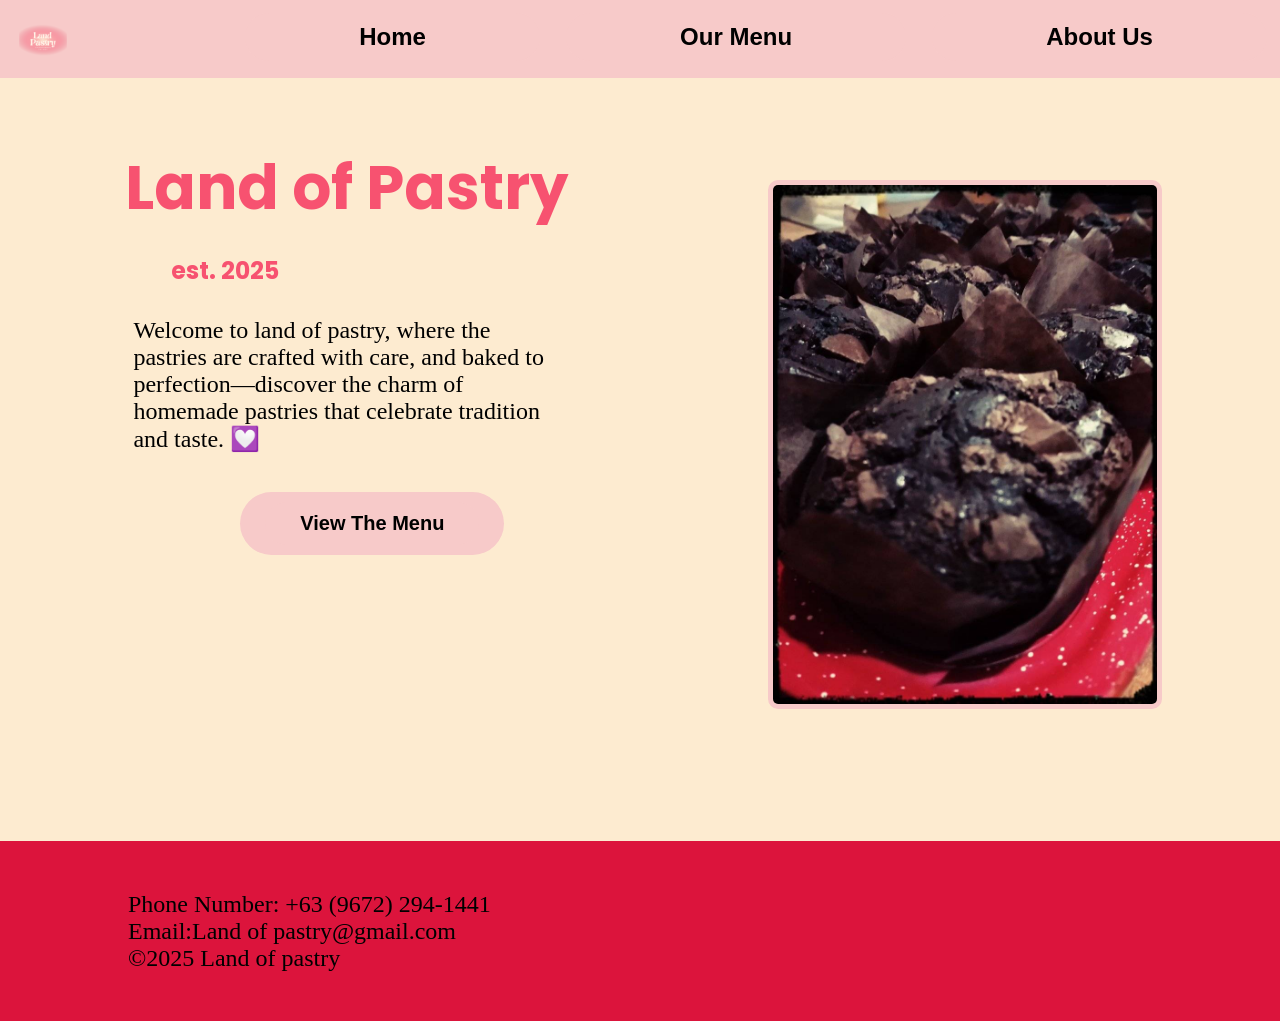
<file: index.html>
<!DOCTYPE html>
<html lang="en">
<head>
    <meta charset="UTF-8">
    <meta name="viewport" content="width=device-width, initial-scale=1.0">
    <link rel="stylesheet" type="text/css" href="style.css">
     <title>Land of Pastry | est.2025</title>
   <link rel="icon" type="image/png" href="favicon.ico">
   <link rel="apple-touch-icon" sizes="180x180" href="/apple-touch-icon.png">
    <link rel="icon" type="image/png" sizes="32x32" href="/favicon-32x32.png">
    <link rel="icon" type="image/png" sizes="16x16" href="/favicon-16x16.png">
    <link rel="manifest" href="/site.webmanifest">
    <style>
@import url('https://fonts.googleapis.com/css2?family=Poppins:wght@700&display=swap');
</style>
</head>
<body>
    <header>
        <nav>
            <ul>
                <li><img class="favico" src="favicon.ico" alt="favico"></li>
                <li><a href="index.html">Home</a></li>
                <li><a href="page2.html">Our Menu</a></li>
                <li><a href="page3.html">About Us</a></li>
            </ul>
        </nav>
    </header>
     <main>
             <h1>
               Land of Pastry
             </h1>
                 <h2>
                 est. 2025
                 </h2>
                     <p>
                     Welcome to land of pastry, where the pastries are crafted with care, and baked to perfection—discover the charm of homemade pastries that celebrate tradition and taste. 💟
                    </p>
                         <button class="view"><a class="view_page2" href="page2.html">
                          View The Menu
                                </a>
                          </button>
                                <div class="container1">
                              <img class="chocomuff" src="image.jpg" alt="image.jpg">
                                </div>
     </main>
     <br>
        <br>
            <br>
                <br>
                <footer>
                    <p class="details">
                         Phone Number: +63 (9672) 294-1441 <br>
                         Email:Land of pastry@gmail.com<br>
                         &#169;2025 Land of pastry</p>
                </footer>
                
<script src="java.js"></script>
</body>
</html>
</file>
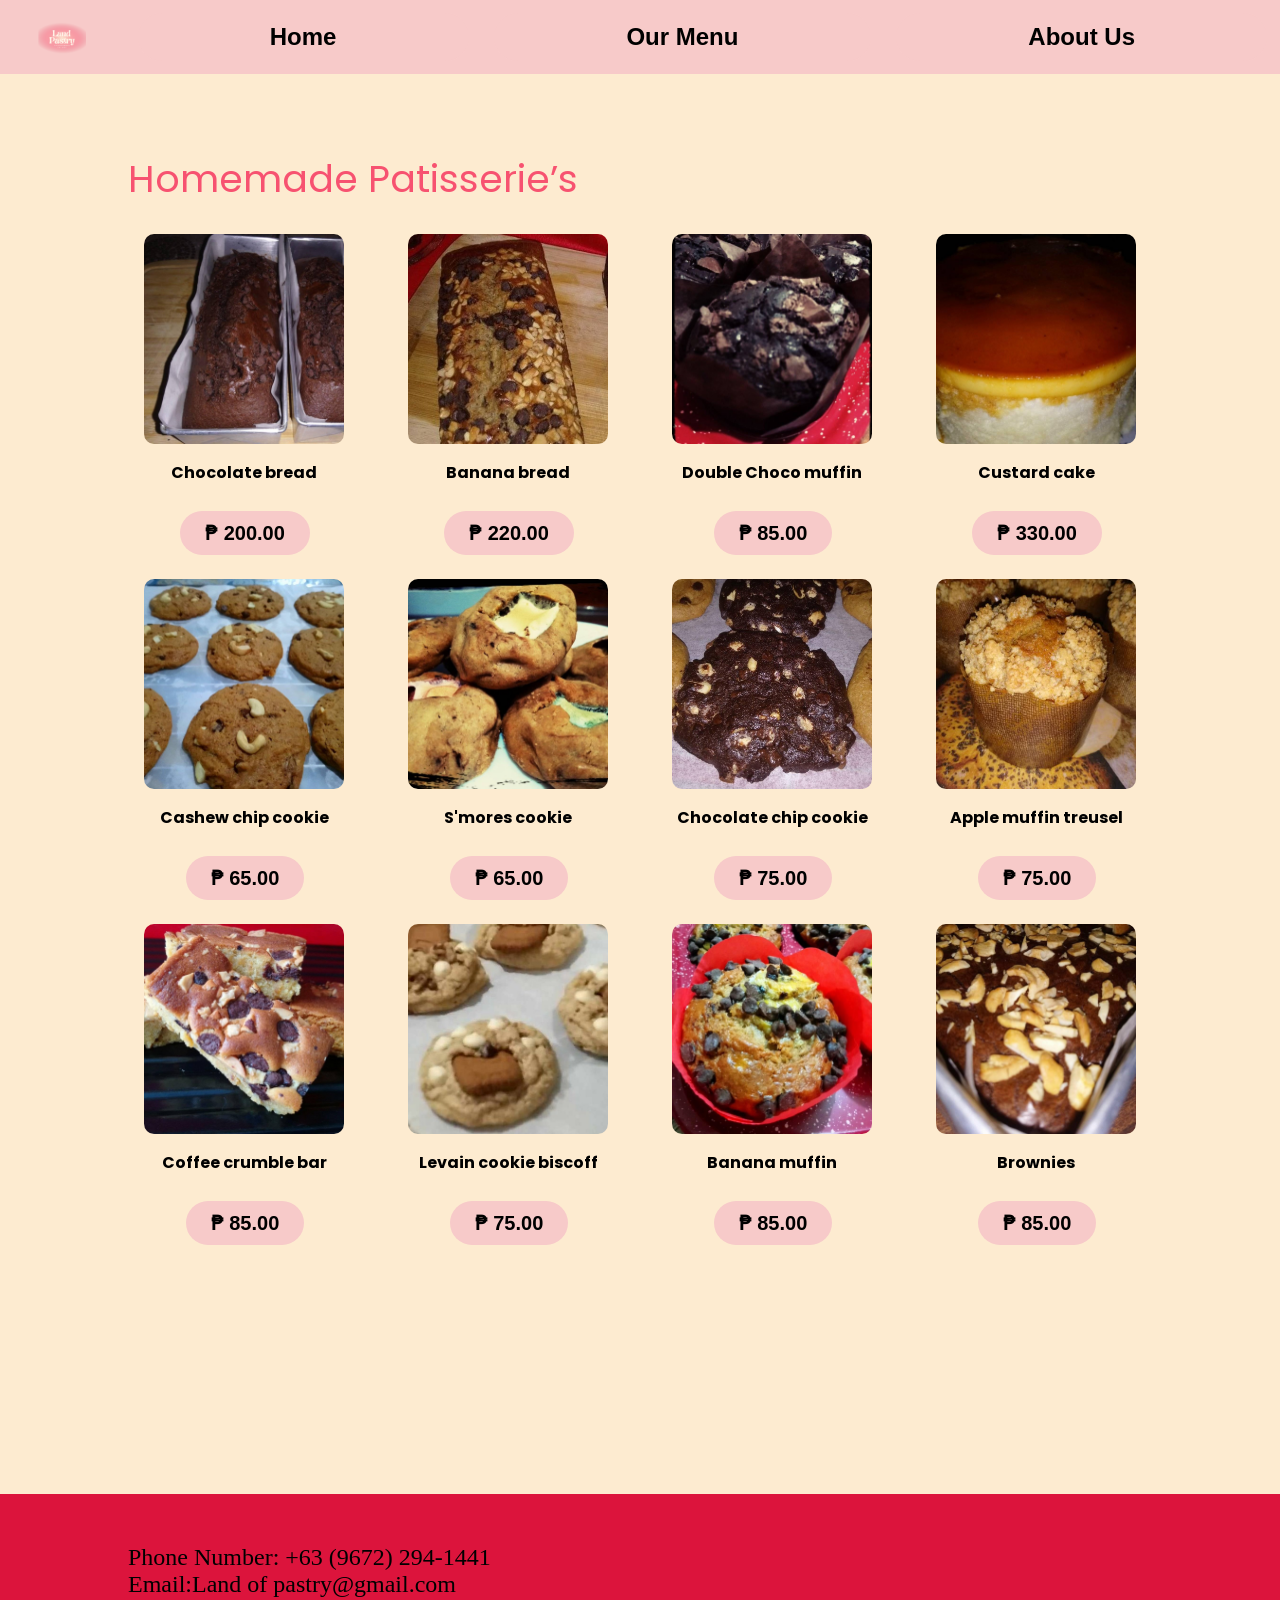
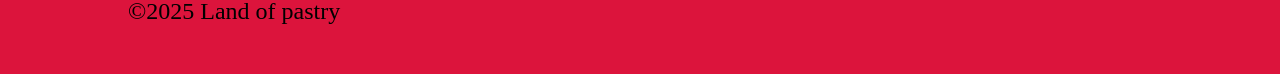
<file: page 2.html>
<!DOCTYPE html>
<html lang="en">
<head>
    <meta charset="UTF-8">
    <meta name="viewport" content="width=device-width, initial-scale=1.0">
    <link rel="stylesheet" type="text/css" href="style.css">
     <title>Land of Pastry | est.2025</title>
   <link rel="icon" type="image/png" href="favicon.ico">
   <link rel="apple-touch-icon" sizes="180x180" href="/apple-touch-icon.png">
    <link rel="icon" type="image/png" sizes="32x32" href="/favicon-32x32.png">
    <link rel="icon" type="image/png" sizes="16x16" href="/favicon-16x16.png">
    <link rel="manifest" href="/site.webmanifest">
     <style>
@import url('https://fonts.googleapis.com/css2?family=Poppins:wght@700&display=swap');
</style>
</head>
<body>
   
    <header>
        <nav>
            <ul>
                <img class="favico" src="favicon.ico" alt="favico">
                <li><a href="index.html">Home</a></li>
                <li><a href="page 2.html">Our Menu</a></li>
                <li><a href="page3.html">About Us</a></li>
            </ul>
        </nav>
        <p class="made">Homemade Patisserie’s</p>
        <!--menu to nak-->
        <div class="container">
            <div class="chocbread">
                <article>
                   <div class="menu">
                    <img src="chocolate bread.jpg" alt="chocbread" width="200px" height="210px">
                    </div>
                <div class="description">
                    <h3>Chocolate bread</h3>
                    <button class="pink">₱ 200.00</button>
                </div>
                </article>
            </div> 
            <div class="banana">
                <article>
                   <div class="menu">
                    <img src="banana bread.jpg" alt="banana bread" width="200px" height="210px">
                    </div>
                <div class="description">
                    <h3>Banana bread</h3>
                    <button class="pink">₱ 220.00</button>
                </div>
                </article>
            </div>
             <div class="cupcake">
                 <article>
                   <div class="menu">
                    <img src="cupcake.jpg" alt="cupcake" width="200px" height="210px">
                    </div>
                <div class="description">
                    <h3>Double Choco muffin</h3>
                    <button class="pink">₱ 85.00</button>
                </div>
                </article>
             </div>
              <div class="custard">
                 <article>
                   <div class="menu">
                    <img src="custard cake.jpg" alt="custard" width="200px" height="210px">
                    </div>
                <div class="description">
                    <h3>Custard cake</h3>
                    <button class="pink">₱ 330.00</button>
                </div>
                </article>
              </div>
               <div class="cashew">
                 <article>
                   <div class="menu">
                    <img src="cashew.jpg" alt="cashew" width="200px" height="210px">
                    </div>
                <div class="description">
                    <h3>Cashew chip cookie</h3>
                    <button class="pink">₱ 65.00</button>
                </div>
                </article>
               </div>
                <div class="smores">
                     <article>
                   <div class="menu">
                    <img src="smores cookies.jpg" alt="smores" width="200px" height="210px">
                    </div>
                <div class="description">
                    <h3>S'mores cookie</h3>
                    <button class="pink">₱ 65.00</button>
                </div>
                </article>
                </div>
                 <div class="chip">
                     <article>
                   <div class="menu">
                    <img src="chocolate chip cookie.jpg" alt="chocolate cookie" width="200px" height="210px">
                    </div>
                <div class="description">
                    <h3>Chocolate chip cookie</h3>
                    <button class="pink">₱ 75.00</button>
                </div>
                </article>
                 </div>
                  <div class="treusel">
                     <article>
                   <div class="menu">
                    <img src="muffin.jpg" alt="muffin" width="200px" height="210px">
                    </div>
                <div class="description">
                    <h3>Apple muffin treusel</h3>
                    <button class="pink">₱ 75.00</button>
                </div>
                </article>
                  </div>
                   <div class="coffee">
                     <article>
                   <div class="menu">
                    <img src="coffee crumble bar.jpg" alt="coffee crumble bar" width="200px" height="210px">
                    </div>
                <div class="description">
                    <h3>Coffee crumble bar</h3>
                    <button class="pink">₱ 85.00</button>
                </div>
                </article>
                   </div>
                    <div class="levain">
                         <article>
                   <div class="menu">
                    <img src="biscoff.jpg" alt="biscoff" width="200px" height="210px">
                    </div>
                <div class="description">
                    <h3>Levain cookie biscoff</h3>
                    <button class="pink">₱ 75.00</button>
                </div>
                </article>
                    </div>
                     <div class="banamuff">
                         <article>
                   <div class="menu">
                    <img src="banana muffin.jpg" alt="banana muffin" width="200px" height="210px">
                    </div>
                <div class="description">
                    <h3>Banana muffin</h3>
                    <button class="pink">₱ 85.00</button>
                </div>
                </article>
                     </div>
                      <div class="brown">
                         <article>
                   <div class="menu">
                    <img src="brownies.jpg" alt="brownies" width="200px" height="210px">
                    </div>
                <div class="description">
                    <h3>Brownies</h3>
                    <button class="pink">₱ 85.00</button>
                </div>
                </article>
                      </div>
        </div>
            <br>
                <br>
                    <br>
                <footer>
                    <p class="details">
                         Phone Number: +63 (9672) 294-1441 <br>
                         Email:Land of pastry@gmail.com<br>
                         &#169;2025 Land of pastry</p>
                </footer>

</body>
</html>
</file>
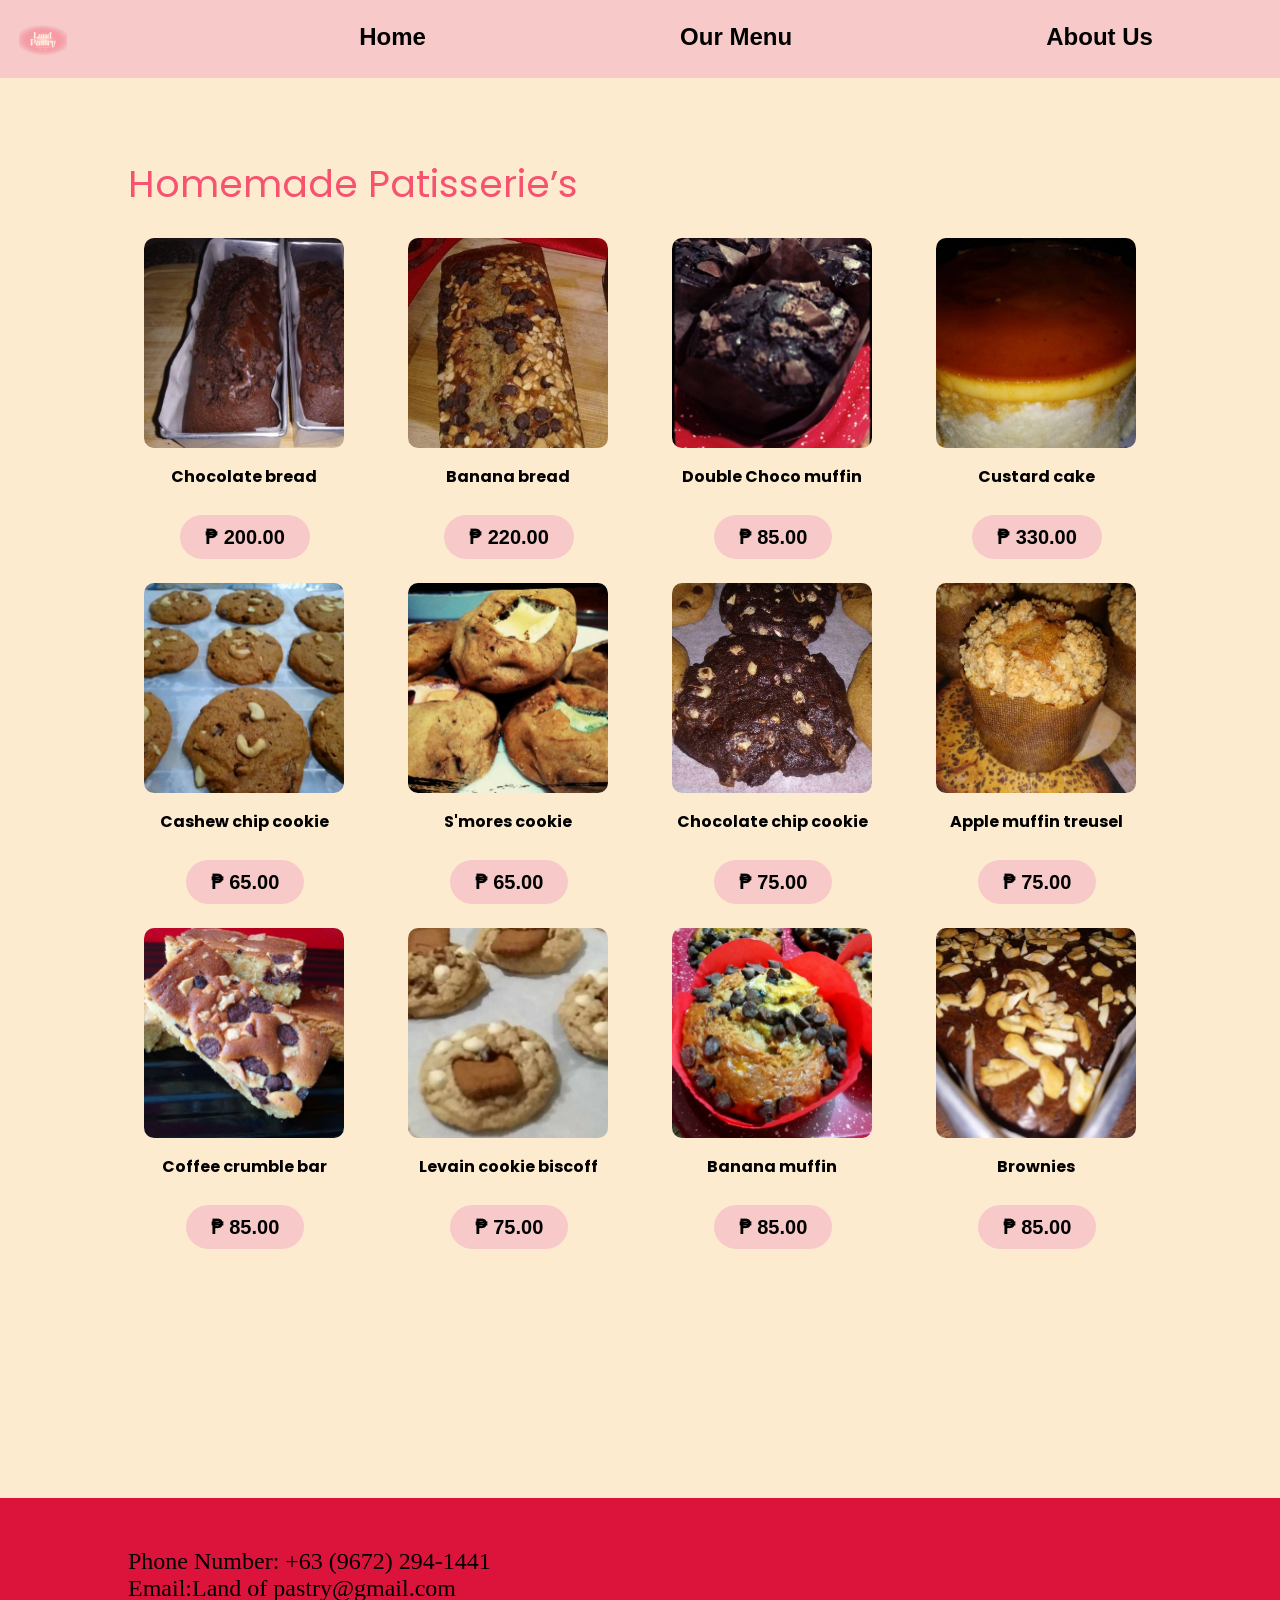
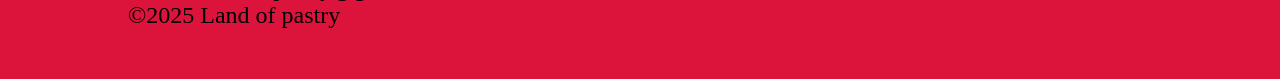
<file: page2.html>
<!DOCTYPE html>
<html lang="en">
<head>
    <meta charset="UTF-8">
    <meta name="viewport" content="width=device-width, initial-scale=1.0">
    <link rel="stylesheet" type="text/css" href="style.css">
     <title>Land of Pastry | est.2025</title>
   <link rel="icon" type="image/png" href="favicon.ico">
   <link rel="apple-touch-icon" sizes="180x180" href="/apple-touch-icon.png">
    <link rel="icon" type="image/png" sizes="32x32" href="/favicon-32x32.png">
    <link rel="icon" type="image/png" sizes="16x16" href="/favicon-16x16.png">
    <link rel="manifest" href="/site.webmanifest">
     <style>
@import url('https://fonts.googleapis.com/css2?family=Poppins:wght@700&display=swap');
</style>
</head>
<body>
   
    <header>
        <nav>
            <ul>
                <li><img class="favico" src="favicon.ico" alt="favico"></li>
                <li><a href="index.html">Home</a></li>
                <li><a href="page2.html">Our Menu</a></li>
                <li><a href="page3.html">About Us</a></li>
            </ul>
        </nav>
        <p class="made">Homemade Patisserie’s</p>
        <!--menu to nak-->
        <div class="container">
            <div class="chocbread">
                <article>
                   <div class="menu">
                    <img src="chocolate bread.jpg" alt="chocbread" width="200px" height="210px">
                    </div>
                <div class="description">
                    <h3>Chocolate bread</h3>
                    <button class="pink">₱ 200.00</button>
                </div>
                </article>
            </div> 
            <div class="banana">
                <article>
                   <div class="menu">
                    <img src="banana bread.jpg" alt="banana bread" width="200px" height="210px">
                    </div>
                <div class="description">
                    <h3>Banana bread</h3>
                    <button class="pink">₱ 220.00</button>
                </div>
                </article>
            </div>
             <div class="cupcake">
                 <article>
                   <div class="menu">
                    <img src="cupcake.jpg" alt="cupcake" width="200px" height="210px">
                    </div>
                <div class="description">
                    <h3>Double Choco muffin</h3>
                    <button class="pink">₱ 85.00</button>
                </div>
                </article>
             </div>
              <div class="custard">
                 <article>
                   <div class="menu">
                    <img src="custard cake.jpg" alt="custard" width="200px" height="210px">
                    </div>
                <div class="description">
                    <h3>Custard cake</h3>
                    <button class="pink">₱ 330.00</button>
                </div>
                </article>
              </div>
               <div class="cashew">
                 <article>
                   <div class="menu">
                    <img src="cashew.jpg" alt="cashew" width="200px" height="210px">
                    </div>
                <div class="description">
                    <h3>Cashew chip cookie</h3>
                    <button class="pink">₱ 65.00</button>
                </div>
                </article>
               </div>
                <div class="smores">
                     <article>
                   <div class="menu">
                    <img src="smores cookies.jpg" alt="smores" width="200px" height="210px">
                    </div>
                <div class="description">
                    <h3>S'mores cookie</h3>
                    <button class="pink">₱ 65.00</button>
                </div>
                </article>
                </div>
                 <div class="chip">
                     <article>
                   <div class="menu">
                    <img src="chocolate chip cookie.jpg" alt="chocolate cookie" width="200px" height="210px">
                    </div>
                <div class="description">
                    <h3>Chocolate chip cookie</h3>
                    <button class="pink">₱ 75.00</button>
                </div>
                </article>
                 </div>
                  <div class="treusel">
                     <article>
                   <div class="menu">
                    <img src="muffin.jpg" alt="muffin" width="200px" height="210px">
                    </div>
                <div class="description">
                    <h3>Apple muffin treusel</h3>
                    <button class="pink">₱ 75.00</button>
                </div>
                </article>
                  </div>
                   <div class="coffee">
                     <article>
                   <div class="menu">
                    <img src="coffee crumble bar.jpg" alt="coffee crumble bar" width="200px" height="210px">
                    </div>
                <div class="description">
                    <h3>Coffee crumble bar</h3>
                    <button class="pink">₱ 85.00</button>
                </div>
                </article>
                   </div>
                    <div class="levain">
                         <article>
                   <div class="menu">
                    <img src="biscoff.jpg" alt="biscoff" width="200px" height="210px">
                    </div>
                <div class="description">
                    <h3>Levain cookie biscoff</h3>
                    <button class="pink">₱ 75.00</button>
                </div>
                </article>
                    </div>
                     <div class="banamuff">
                         <article>
                   <div class="menu">
                    <img src="banana muffin.jpg" alt="banana muffin" width="200px" height="210px">
                    </div>
                <div class="description">
                    <h3>Banana muffin</h3>
                    <button class="pink">₱ 85.00</button>
                </div>
                </article>
                     </div>
                      <div class="brown">
                         <article>
                   <div class="menu">
                    <img src="brownies.jpg" alt="brownies" width="200px" height="210px">
                    </div>
                <div class="description">
                    <h3>Brownies</h3>
                    <button class="pink">₱ 85.00</button>
                </div>
                </article>
                      </div>
        </div>
            <br>
                <br>
                    <br>
                <footer>
                    <p class="details">
                         Phone Number: +63 (9672) 294-1441 <br>
                         Email:Land of pastry@gmail.com<br>
                         &#169;2025 Land of pastry</p>
                </footer>
<script src="java.js"></script>
</body>
</html>
</file>
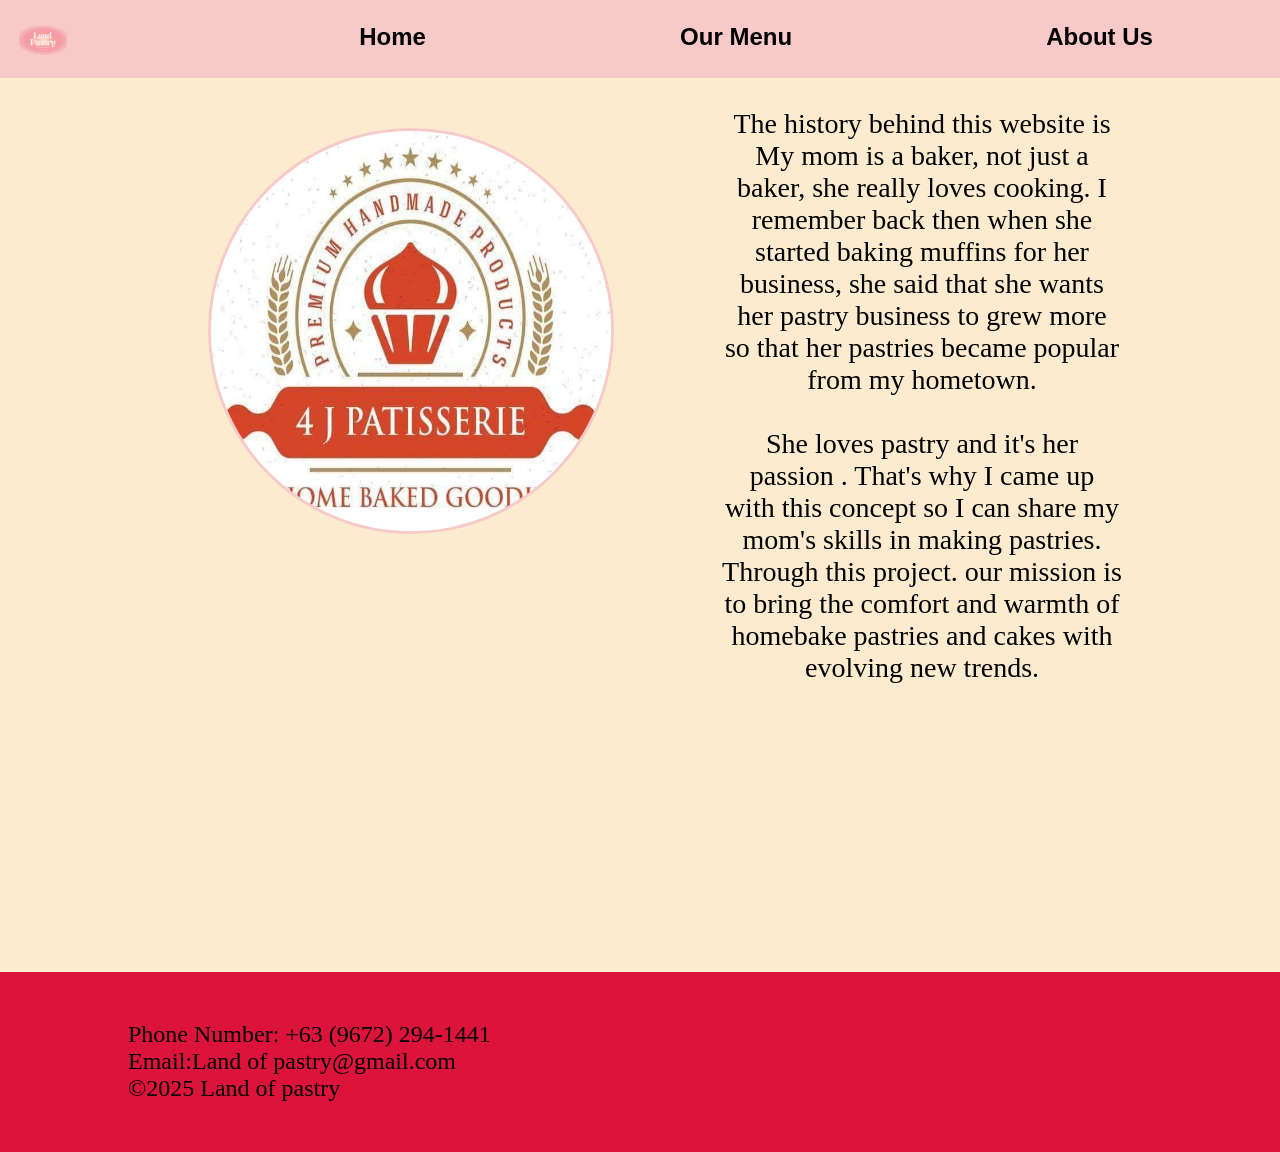
<file: page3.html>
<!DOCTYPE html>
<html lang="en">
<head>
    <meta charset="UTF-8">
    <meta name="viewport" content="width=device-width, initial-scale=1.0">
    <link rel="stylesheet" type="text/css" href="style.css">
     <title>Land of Pastry | est.2025</title>
   <link rel="icon" type="image/png" href="favicon.ico">
   <link rel="apple-touch-icon" sizes="180x180" href="/apple-touch-icon.png">
    <link rel="icon" type="image/png" sizes="32x32" href="/favicon-32x32.png">
    <link rel="icon" type="image/png" sizes="16x16" href="/favicon-16x16.png">
    <link rel="manifest" href="/site.webmanifest">
     <style>
@import url('https://fonts.googleapis.com/css2?family=Poppins:wght@700&display=swap');
</style>
</head>
<body>
   
    <header>
        <nav>
            <ul>
                <li><img class="favico" src="favicon.ico" alt="favico"></li>
                <li><a href="index.html">Home</a></li>
                <li><a href="page2.html">Our Menu</a></li>
                <li><a href="page3.html">About Us</a></li>
            </ul>
        </nav>
        <div class="case">
            <div class="oldlogo">
            <img class="logo" src="old logo.jpg" alt="old logo.jpg">
            </div>
            <div class="info">
            <p class="info1">The history behind this website is My mom is a baker, not just a baker, she really loves cooking. I remember back then when she started baking muffins for her business, she said that she wants her pastry business to grew more so that her pastries became popular from my hometown.
                <br>
                <br>
            She loves pastry and it's her passion . That's why I came up with this concept so I can share my mom's skills in making pastries. Through this project.
               our mission is to bring the comfort and warmth of homebake pastries and cakes with evolving new trends.</p>
             
               <div></div>
               <div></div>
               </div>
               </div>
                 <br>
                    <br>
                        <br>
                <footer>
                    <p class="details">
                         Phone Number: +63 (9672) 294-1441 <br>
                         Email:Land of pastry@gmail.com<br>
                         &#169;2025 Land of pastry</p>
                </footer>

</body>
</html>
</file>
<file: style.css>
.poppins-bold {
  font-family: "Poppins", sans-serif;
  font-weight: 700;
  font-style: normal;
}
 .favico{
    height:auto;
    width:auto;
    padding:1% 3% 1% 3%;
    
  }
  h1{
    margin-block-end:0;
    color:#F75270;
    font-size:61px;
    font-family: "poppins",sans-serif;
    text-align: center;       
  }
  h2{ 
    color: #F75270;
    font-family: "poppins",sans-serif;
    font-size:24px;
    padding-left:17%;
    padding-right:43% ;
    padding: 0  43%  0  17%;
  }
  nav  ul{
    list-style-type:none;
    background-color:#F7CAC9;
    padding: 0;
    margin:0;
    overflow: hidden;
    display: flex;
    flex-wrap: wrap;

  }
   a{
    padding:10px 35px;
    border:0;
    border-radius:50px;
    background:#F7CAC9 ;
    color:black;
    text-decoration: none;
    text-align: center;
    font-weight: 700;
    transition:0.3s ease;
    display:block;
  }
  nav , a:hover{
    background-color:#F75270;
  }
  nav  li , .favico{
    float:left;
  }

  body{
    margin:0;
    background-color:#FDEBD0;
  }
  main{
    margin-top:5%;
    margin-left: 80px;
    margin-right: 52%;

  }
  li{
    flex-grow: 1;
    flex-basis: 200;
    font-size:24px;
    padding: 1%;
    font-family:'Arial', Helvetica, sans-serif;
  
  }
  p{
    padding:1% 10% 1% 10%;
    font-size:clamp(1.5rem ,10vw, 1.5rem);
  }

  .chocomuff{ 
    width:30%;
    border:5px solid #F7CAC9;
    border-radius:10px;
    position: absolute;
    inset-inline-start:60%;
    inset-block-start:20%;
    max-width:100%;
    height:auto;
  }
  .view{
    font-size: 20px;
    font-family: 'Trebuchet MS', 'Lucida Sans Unicode', 'Lucida Grande', 'Lucida Sans', Arial, sans-serif;
    border:0;
    border-radius:80px;
    background:#F7CAC9 ;
    color:black;
    font-weight: 700;
    margin-top:10px;
    margin-bottom:40%;
    margin-left:30%;
    padding:10px 25px 10px 25px;
  }
  .view_page2:hover{
    background-color: #F7CAC9;
  }
  .view:hover{
    transform: scale(1.3);
    transition:1s;
  }
  footer{
    background:#DC143C;
    padding:1% 0 1% 0;
    
    
  }

   /*eto na yung page 2 sis*/
   .made{
    color: #F75270;
    font-size: 38px;
    margin-top: 5%;
    font-family: "poppins",sans-serif;
   }
   .container{
    display: grid;
    grid-template-columns: repeat(4, 200px);
    grid-template-rows: repeat(3, 300px) ;
    justify-content: center;
    margin-top: 5%;
    margin-bottom: 20%;
    gap: 5%;
    
   }
   
   .chocbread, .banana, .cupcake, .custard, .cashew, .smores, .chip, .treusel, .coffee, .levain, .banamuff, .brown{
    display: flex;
    justify-content: center;
    text-align: center;
    flex-direction: column;
   }
   .article{
    display: flex;
   }
   .menu{
    display: flex;
    max-width: 100%;
    height: auto;
    justify-content: center;
   }
   img{
    border-radius: 5%;
   }
   h3{
    font-size: 16px;
    font-family: "poppins",sans-serif;
   }
   .pink{
    font-size: 20px;
    font-family: Arial, Helvetica, sans-serif;
    border:0;
    border-radius:80px;
    background:#F7CAC9 ;
    color:black;
    font-weight: 700;
    margin-top:10px;
    margin-bottom:40%;
    margin-left: 1%;
    padding:10px 25px 10px 25px;
   }
   .pink:hover{
    transform: scale(1.3);
    transition:1s;
  }

  /*page 3*/
  .logo{
    margin: 10% 0 0 20%;
    height: 100%;
    width: 80%;
    border-radius: 60%;
    border: solid #F7CAC9;
    text-align: center;
   }
  .case{
    display: grid;
    grid-template-columns: repeat(2, 500px);
    grid-template-rows:  400px 440px ;
    justify-content: center;
    gap: 5%;
   }

   .info{
    text-align: center;
    justify-content: center;
   }
   .info1{
    font-size: 28px;
    margin-top: 5%;
   }

/*APPLIED MEDIA QUIRIES*/

  /*sa page 1 at page 2*/
  @media(min-width:600px) and (max-width:900px){
    /* CSS for screen between 600px and 900*/
     main  li{
      display: none;
      font-size: 1.5rem;
    }
    .view {
      display: block;
      font-size: 1.5rem;
    }
     h1{
      font-size: 2rem;
    }
    h2{
      font-size: 1.5rem;
    }
    p{
      font-size: 1rem;
    }
    .container{
    display: grid;
    grid-template-columns: repeat(auto-fit, 200px);
    justify-content: center;
   }
   .case{
    display: grid;
    grid-template-columns: repeat(auto-fit, 500px);
    justify-content: center;
    gap: 5%;
   }
    .logo{
    height: 60%;
    width: 50%;
   }
   .info1{
    font-size: 24px;
    justify-content: center;
    margin-left: 10%;
    border-bottom: 10px;
   }
  }
  @media (max-width:600px) {
    /* CSS for screen below or equal to 600px wid*/
     main  li{
      display: none;
      font-size: 1.5rem;
    }
    .view {
      display: block;
      font-size: 1.5rem;
    }
     h1{
      font-size: 2rem;
    }
    h2{
      font-size: 1.5rem;
    }
    p{
      font-size: 1rem;
    }
   .container{
    display: grid;
    grid-template-columns: repeat(auto-fit, 200px);
    justify-content: center;
    gap: 30px;
   }
    .case{
    display: grid;
    grid-template-columns: repeat(auto-fit, 500px);
    justify-content: center;
    gap: 5%;
   }
    .logo{
    height: 60%;
    width: 50%;
   }
   .info1{
    font-size: 24px;
    justify-content: center;
    margin-left: 10%;
    border-bottom: 10px;
   }
   .made{
    font-size: 34px;
    margin-bottom: 30%;
   }
   footer{
    margin-top: 20%;
   }
  }  
  /*for mobile screen  make it responsive to 360px wid*/
  @media (max-width:360px) {
    main  li{
      display: none;
      font-size: 1.5rem;
    }
    
    .view {
      display: block;
      font-size:1rem;
      margin-top:140%;
      margin-bottom:10%;
      margin-left:19%;
      padding:1px 25px 10px 25px;
    }
    h1{
      font-size:1.875rem;
    }
    h2{
      font-size: 1rem;
      padding-left:1%;
      padding-right:20%;
    }
    p{
      font-size: 1rem;
      padding:0;
      margin-left:3%;
    }
    main{
      margin-top:2%;
      margin-left: 10%;
      margin-right: 20%;
    }
    .chocomuff{
      width:60%;
      height:auto;
      border-radius:10px;
      position: absolute;
      inset-inline-start:20%;
      inset-block-start:47%;
    }
    a{
    padding:5px;
    margin-top: 10px;
    font-size:1rem;
    }
   
    footer{
    background:#DC143C;
    padding:1%;
    }
    .favico{
    height:auto;
    width:auto;
    padding:1% 3% 1% 3%;
    margin-right:1%;
   }
   .container{
    display: grid;
    grid-template-columns: repeat(auto-fit, 200px);
    justify-content: center;
    gap: 30px;
   }
    .case{
    display: grid;
    grid-template-columns: repeat(auto-fit, 200px);
    grid-template-rows: 100px  400px;
    justify-content: center;
    gap: 5%;
   }
    .logo{
    margin: 20%;
    height: 40%;
    width: 40%;
   }
   .info1{
    font-size: 24px;
    justify-content: center;
    margin-left: 13%;
    margin-right: 4%;
    border-bottom: 5px;
    
   }
   .made{
    font-size: 34px;
    margin-bottom: 20%;
   }
   
  } 
   /*for another mobile  make it responsive to 768px wid*/
  @media (max-width:790px) {
     main  li{
      display: none;
      font-size: 1.5rem;
    }
    .view {
      display: block;
      font-size:1rem;
      margin-top:10%;
      margin-bottom:80%;
      margin-left:1%;
      padding:1px 25px 10px 25px;
    }
    h1{
      font-size:2rem;
      text-align: left;
      margin-top:10%;
    }
    h2{
      font-size: 1.5rem;
      padding-left:1%;
      padding-right:20%;
      margin-top:1%;
    }
    p{
      font-size: 1rem;
      padding-top:0;
      margin-top:10%;
      padding-left:1px;
      padding-right: 5%;
    }
    main{
      margin-top:2%;
      margin-left: 10%;
      margin-right: 20%;
    }
    .chocomuff{
      width:40%;
      height:auto;
      border-radius:10px;
      position: absolute;
      inset-inline-start:50%;
      inset-block-start:20%;
    }
    a{
    padding-left:10px;
    padding-right:20px;
    margin-top:5px;
    font-size:1.5rem;
    }
    footer{
    background:#DC143C;
    padding:1%;
    }
    .favico{
    height:auto;
    width:auto;
    padding:1% 2% 1% 2%;
    margin-right:2%;
   }
   .container{
    display: grid;
    grid-template-columns: repeat(auto-fit, 200px);
    justify-content: center;
    gap: 30px;
   }
    .case{
    display: grid;
    grid-template-columns: repeat(auto-fit, 400px);
    grid-template-rows: 400px  800px;
    justify-content: center;
    gap: 5%;
   }
   .logo{
    margin-left: 10% 0 0  25%;
    margin-bottom: 10%;
    height: 70%;
    width: 70%;
   }
   .made{
    font-size: 34px;
    margin-bottom: 20%;
   }
  }  
  /*gumna kayo pleaseeee huhu*/
</file>
